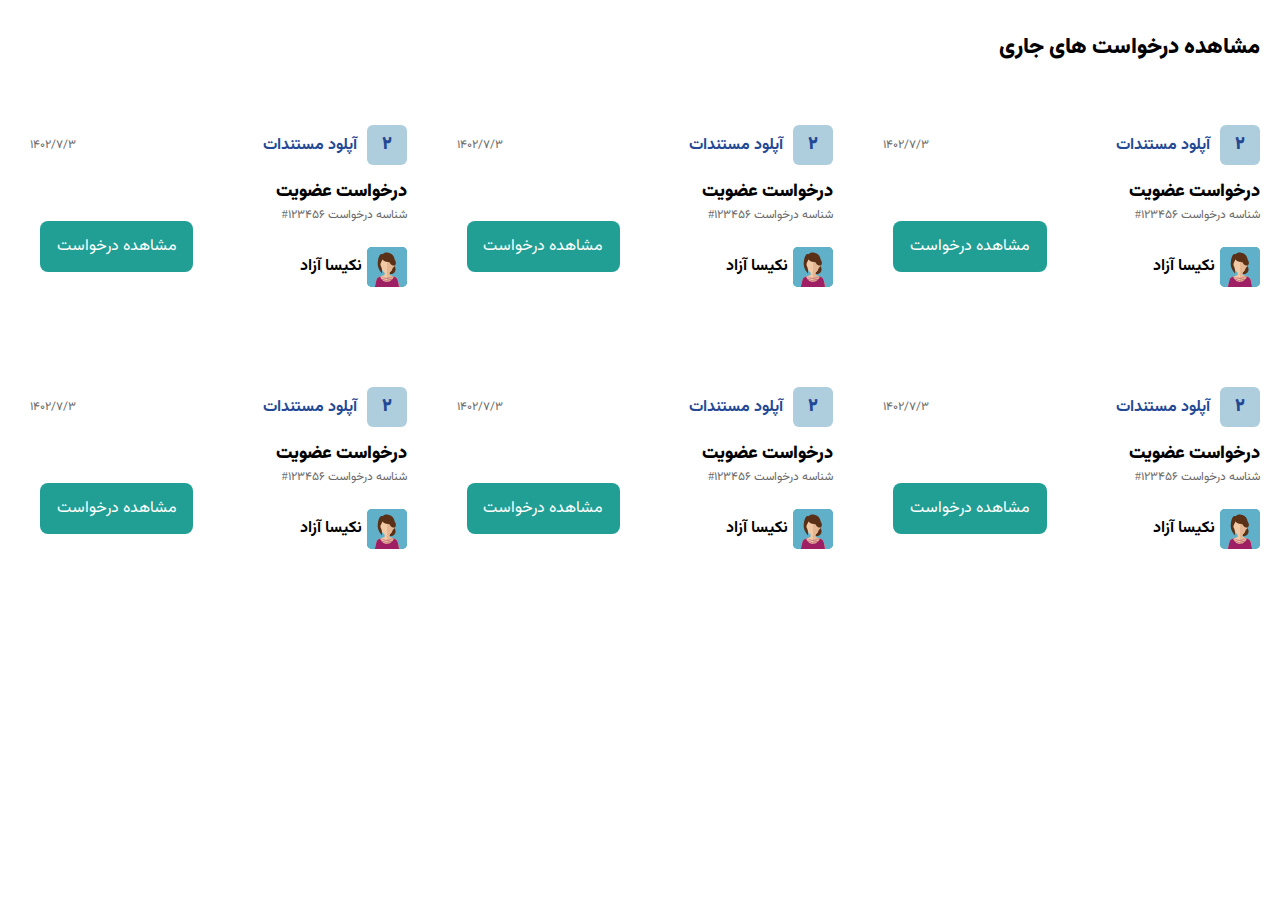
<file: index.html>
<!DOCTYPE html>
<html lang="en" dir="rtl">
  <head>
    <meta charset="UTF-8" />
    <meta name="viewport" content="width=device-width, initial-scale=1.0" />
    <link rel="stylesheet" href="css/style.css" />
    <link rel="stylesheet" href="css/fonts.css" />
    <title>Task01 Nakisa Azad</title>
  </head>
  <body>
    <section class="panel">
      <h1 class="panel__title">مشاهده درخواست های جاری</h1>
      <div class="panel-admin__container">
        <div class="panel-admin">
          <div class="request__desc">
            <div class="request">
              <div class="request__details">
                <div>2</div>
                <div>آپلود مستندات</div>
              </div>
              <p class="request__date">1402/7/3</p>
            </div>
            <h3 class="request__title">درخواست عضویت</h3>
          </div>
          <div class="user">
            <div class="user__prof">
              <p class="user__request-id">شناسه درخواست 123456#</p>
              <div class="user__data">
                <img class="user__pic" src="assets/images/hero.svg" />
                <h4 class="user__name">نکیسا آزاد</h4>
              </div>
            </div>
            <button class="request__btn">مشاهده درخواست</button>
          </div>
        </div>
        <div class="panel-admin">
          <div class="request__desc">
            <div class="request">
              <div class="request__details">
                <div>2</div>
                <div>آپلود مستندات</div>
              </div>
              <p class="request__date">1402/7/3</p>
            </div>
            <h3 class="request__title">درخواست عضویت</h3>
          </div>
          <div class="user">
            <div class="user__prof">
              <p class="user__request-id">شناسه درخواست 123456#</p>
              <div class="user__data">
                <img class="user__pic" src="assets/images/hero.svg" />
                <h4 class="user__name">نکیسا آزاد</h4>
              </div>
            </div>
            <button class="request__btn">مشاهده درخواست</button>
          </div>
        </div>
        <div class="panel-admin">
          <div class="request__desc">
            <div class="request">
              <div class="request__details">
                <div>2</div>
                <div>آپلود مستندات</div>
              </div>
              <p class="request__date">1402/7/3</p>
            </div>
            <h3 class="request__title">درخواست عضویت</h3>
          </div>
          <div class="user">
            <div class="user__prof">
              <p class="user__request-id">شناسه درخواست 123456#</p>
              <div class="user__data">
                <img class="user__pic" src="assets/images/hero.svg" />
                <h4 class="user__name">نکیسا آزاد</h4>
              </div>
            </div>
            <button class="request__btn">مشاهده درخواست</button>
          </div>
        </div>
        <div class="panel-admin">
          <div class="request__desc">
            <div class="request">
              <div class="request__details">
                <div>2</div>
                <div>آپلود مستندات</div>
              </div>
              <p class="request__date">1402/7/3</p>
            </div>
            <h3 class="request__title">درخواست عضویت</h3>
          </div>
          <div class="user">
            <div class="user__prof">
              <p class="user__request-id">شناسه درخواست 123456#</p>
              <div class="user__data">
                <img class="user__pic" src="assets/images/hero.svg" />
                <h4 class="user__name">نکیسا آزاد</h4>
              </div>
            </div>
            <button class="request__btn">مشاهده درخواست</button>
          </div>
        </div>
        <div class="panel-admin">
          <div class="request__desc">
            <div class="request">
              <div class="request__details">
                <div>2</div>
                <div>آپلود مستندات</div>
              </div>
              <p class="request__date">1402/7/3</p>
            </div>
            <h3 class="request__title">درخواست عضویت</h3>
          </div>
          <div class="user">
            <div class="user__prof">
              <p class="user__request-id">شناسه درخواست 123456#</p>
              <div class="user__data">
                <img class="user__pic" src="assets/images/hero.svg" />
                <h4 class="user__name">نکیسا آزاد</h4>
              </div>
            </div>
            <button class="request__btn">مشاهده درخواست</button>
          </div>
        </div>
        <div class="panel-admin">
          <div class="request__desc">
            <div class="request">
              <div class="request__details">
                <div>2</div>
                <div>آپلود مستندات</div>
              </div>
              <p class="request__date">1402/7/3</p>
            </div>
            <h3 class="request__title">درخواست عضویت</h3>
          </div>
          <div class="user">
            <div class="user__prof">
              <p class="user__request-id">شناسه درخواست 123456#</p>
              <div class="user__data">
                <img class="user__pic" src="assets/images/hero.svg" />
                <h4 class="user__name">نکیسا آزاد</h4>
              </div>
            </div>
            <button class="request__btn">مشاهده درخواست</button>
          </div>
        </div>
      </div>
    </section>
  </body>
</html>
</file>
<file: css/fonts.css>
@font-face {
  font-family: Vazirmatn;
  src: url("/assets/fonts/Vazirmatn-Light.woff2") format("woff2");
  font-weight: 300;

}

@font-face {
  font-family: Vazirmatn;
  src: url("/assets/fonts/Vazirmatn-Regular.woff2") format("woff2");
  font-weight: 400;
}

@font-face {
  font-family: Vazirmatn;
  src: url("/assets/fonts//Vazirmatn-Medium.woff2") format("woff2");
  font-weight: 500;
}

@font-face {
  font-family: Vazirmatn;
  src: url("/assets/fonts/Vazirmatn-Bold.woff2") format("woff2");
  font-weight: 700;
}

@font-face {
  font-family: Vazirmatn;
  src: url("/assets/fonts/Vazirmatn-Black.woff2") format("woff2");
  font-weight: 900;
}


@font-face {
  font-family: Vazirmatn FD NL;
  src: url('/assets/fonts/Vazirmatn-FD-NL-Thin.woff2') format('woff2');
  font-weight: 100;
}

@font-face {
  font-family: Vazirmatn FD NL;
  src: url('/assets/fonts/Vazirmatn-FD-NL-ExtraLight.woff2') format('woff2');
  font-weight: 200;
}

@font-face {
  font-family: Vazirmatn FD NL;
  src: url('/assets/fonts/Vazirmatn-FD-NL-Light.woff2') format('woff2');
  font-weight: 300;
}

@font-face {
  font-family: Vazirmatn FD NL;
  src: url('/assets/fonts/Vazirmatn-FD-NL-Regular.woff2') format('woff2');
  font-weight: 400;
}

@font-face {
  font-family: Vazirmatn FD NL;
  src: url('/assets/fonts/Vazirmatn-FD-NL-Medium.woff2') format('woff2');
  font-weight: 500;
}

@font-face {
  font-family: Vazirmatn FD NL;
  src: url('/assets/fonts/Vazirmatn-FD-NL-SemiBold.woff2') format('woff2');
  font-weight: 600;
}

@font-face {
  font-family: Vazirmatn FD NL;
  src: url('/assets/fonts/Vazirmatn-FD-NL-Bold.woff2') format('woff2');
  font-weight: 700;
}

@font-face {
  font-family: Vazirmatn FD NL;
  src: url('/assets/fonts/Vazirmatn-FD-NL-ExtraBold.woff2') format('woff2');
  font-weight: 800;
}

@font-face {
  font-family: Vazirmatn FD NL;
  src: url('/assets/fonts/Vazirmatn-FD-NL-Black.woff2') format('woff2');
  font-weight: 900;
}


body,
button {
  font-family: Vazirmatn;
  font-family: Vazirmatn FD NL;
}
</file>
<file: css/style.css>
/* Reset */
*,
*::before,
*::after {
    padding: 0;
    margin: 0;
    box-sizing: border-box;
}

/* Root Variable */
:root {
    --color-primary: #1e1e1e;
    --color-primary-light: #696969;
    --color-secondary: #AFCEDD;
    --color-btn: #219f95;
    --color-headings: #234894;
    --color-white: #ffffff;
}

html {
    font-size: 62.5%;
}

body,
button {
    font-size: 1.6rem;
}

/* Panel */

.panel__title {
    font-size: 2.2rem;
    margin: 3rem 2rem 1rem;
    font-weight: 900;
}

.panel-admin {
    display: grid;
    grid-template-rows: 1fr 1fr;
    margin: 5rem 2rem;
}

/* Request */
.request {
    display: flex;
    justify-content: space-between;
    align-items: center;
    padding-left: 1rem;
}

.request__details {
    display: flex;
    justify-content: center;
    align-items: center;
    gap: 1rem;
}

.request__details :nth-of-type(1) {
    background-color: var(--color-secondary);
    color: var(--color-headings);
    border-radius: 0.6rem;
    padding: 0.6rem 1.5rem;
    font-size: 1.8rem;
    font-weight: 900;
}

.request__details div:nth-of-type(2) {
    color: var(--color-headings);
    font-weight: bold;
}

.request__date {
    color: var(--color-primary-light);
    display: flex;
    justify-content: flex-start;
    align-items: flex-start;
    font-size: 1.2rem;
}

.request__title {
    display: flex;
    justify-content: flex-start;
    font-size: 1.8rem;
    margin-top: 1.3rem;
    font-weight: 900;
}

/* User */
.user {
    grid-row: 2/3;
    display: grid;
    grid-template-columns: 1fr 1fr;
}

.user__prof {
    display: grid;
    grid-template-rows: 1fr 1fr;
}

.user__request-id {
    display: flex;
    color: var(--color-primary-light);
    font-size: 1.2rem;

}

.user__data {
    display: flex;
    align-items: center;
    gap: 0.5rem;
}

.user__pic {
    width: 4rem;
    height: 4rem;
    display: flex;
    background-color: var(--color-btn);
    border-radius: 0.5rem;
}

.user__name {
    display: flex;
    justify-content: center;
    align-items: center;
}

/* Button */
.request__btn {
    display: flex;
    justify-content: space-around;
    align-items: center;
    white-space: nowrap;
    color: var(--color-white);
    background-color: var(--color-btn);
    border-radius: 0.8rem;
    margin: 1.5rem 2rem;
    padding: 0 0.8rem;
    border: none;
}

@media screen and (min-width: 426px) {
    .panel-admin__container {
        display: grid;
        grid-template-columns: auto auto;
    }
}

@media screen and (min-width: 769px) {
    .panel-admin__container {
        display: grid;
        grid-template-columns: auto auto auto;
    }
}
</file>
